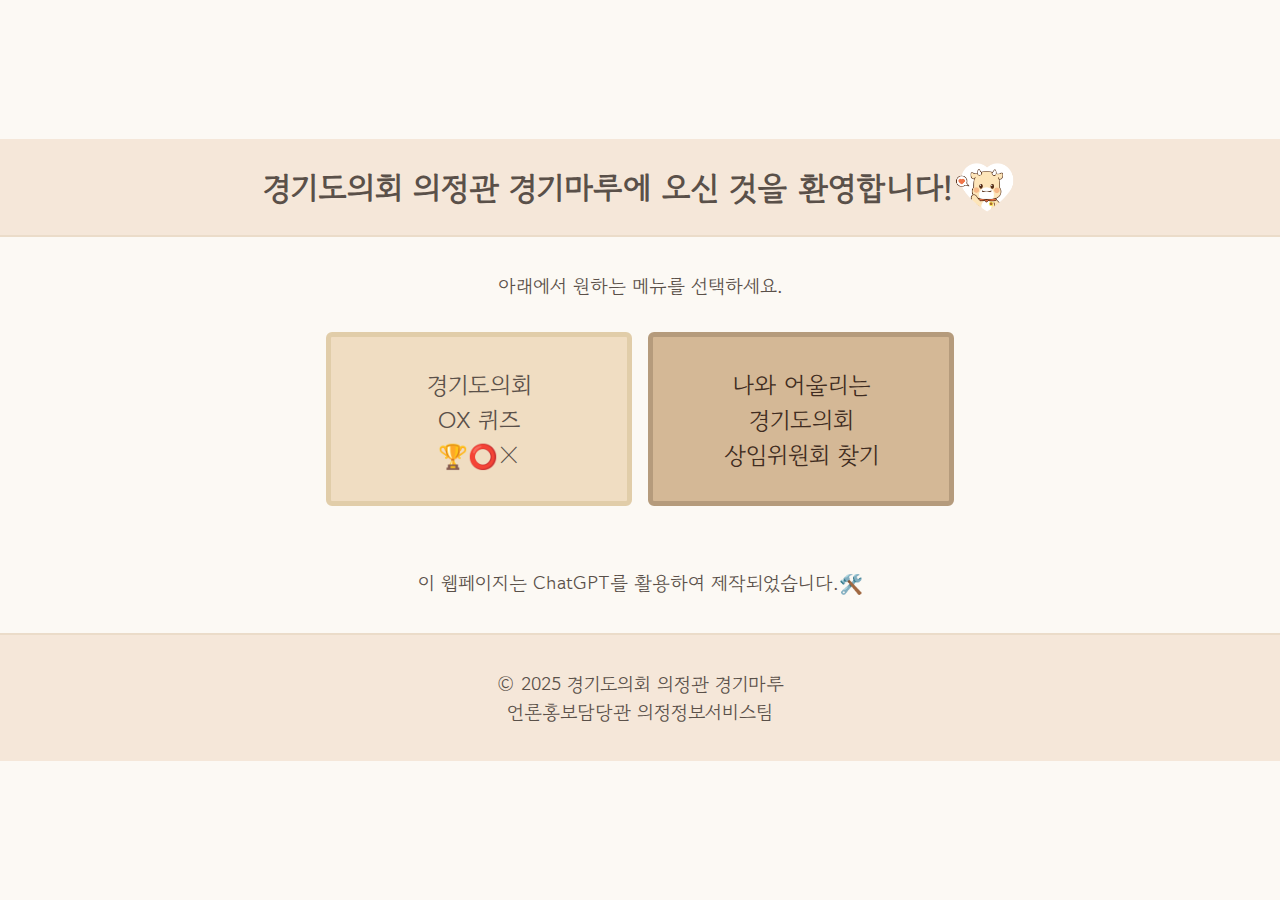
<file: index.html>
<!DOCTYPE html>
<html lang="ko">
<head>
  <meta charset="UTF-8">
  <meta http-equiv="refresh" content="0;url=main.html">
  <title>메인 페이지</title>
  <link rel="stylesheet" href="style.css">
</head>
<body>
  <header>
    <h1>경기도의회 의정관 경기마루에 오신 것을 환영합니다! <img src="sowon.png" alt="경기도의회 배너 소원이 이미지" style="width: 5vw; max-height: 200px; object-fit: cover;"></h1>
  </header>

  <main>
    <p>아래에서 원하는 메뉴를 선택하세요.</p>
    <div class="game-links">
      <a href="ox_quiz.html" class="game-button">경기도의회<br>OX 퀴즈</br>🏆⭕❌</a>
      <a href="gyeonggi_game\index.html" class="game-button-2">나와 어울리는<br>경기도의회<br>상임위원회 찾기</a>
      <!-- <a href="manner\manner.html" class="game-button-2">경기마루<br>전시관람예절</a> -->
      <!-- 경기도의회 SNS 버튼: 클릭 시 모달창 열기 -->
      <!-- <a href="#" class="game-button" onclick="openSnsModal()">경기도의회<br>SNS 둘러보기<br>📱🔍</a> -->
          <!-- 추후 다른 게임 추가 시, 여기서 링크를 덧붙이면 됩니다. -->
    </div>
    <p><br>이 웹페이지는 ChatGPT를 활용하여 제작되었습니다.🛠️</p>
  </main>

  <footer>
    <p> © 2025 경기도의회 의정관 경기마루 </br> 언론홍보담당관 의정정보서비스팀</p>
  </footer>

  <!-- SNS 모달창 영역 (ID/CLASS 모두 snsModal로 명명) -->
  <div id="snsModalOverlay" class="sns-modal-overlay" style="display: none;">
    <div class="sns-modal-content">
      <!-- 닫기 버튼 -->
      <button class="sns-modal-close-btn" onclick="closeSnsModal()">×</button>

      <!-- iframe: 실제 SNS나 외부 페이지를 임베드 --> <!--모달창 크기 조정 하려면 width랑 height 수치 조정-->
      <iframe id="snsIframe" 
        src="https://blog.naver.com/PostList.nhn?blogId=gassembly&from=postList&categoryNo=42" 
        width="100%" height="1200" frameborder="0" sandbox="allow-scripts allow-same-origin"></iframe>

      <!-- 처음 화면으로 돌아가기 버튼 -->
      <div class="sns-button-container">
        <button onclick="resetSNSPage()">SNS 메인으로 돌아가기</button>
      </div>
    </div>
  </div>

  <script src="script.js"></script>
</body>
</html>
</file>
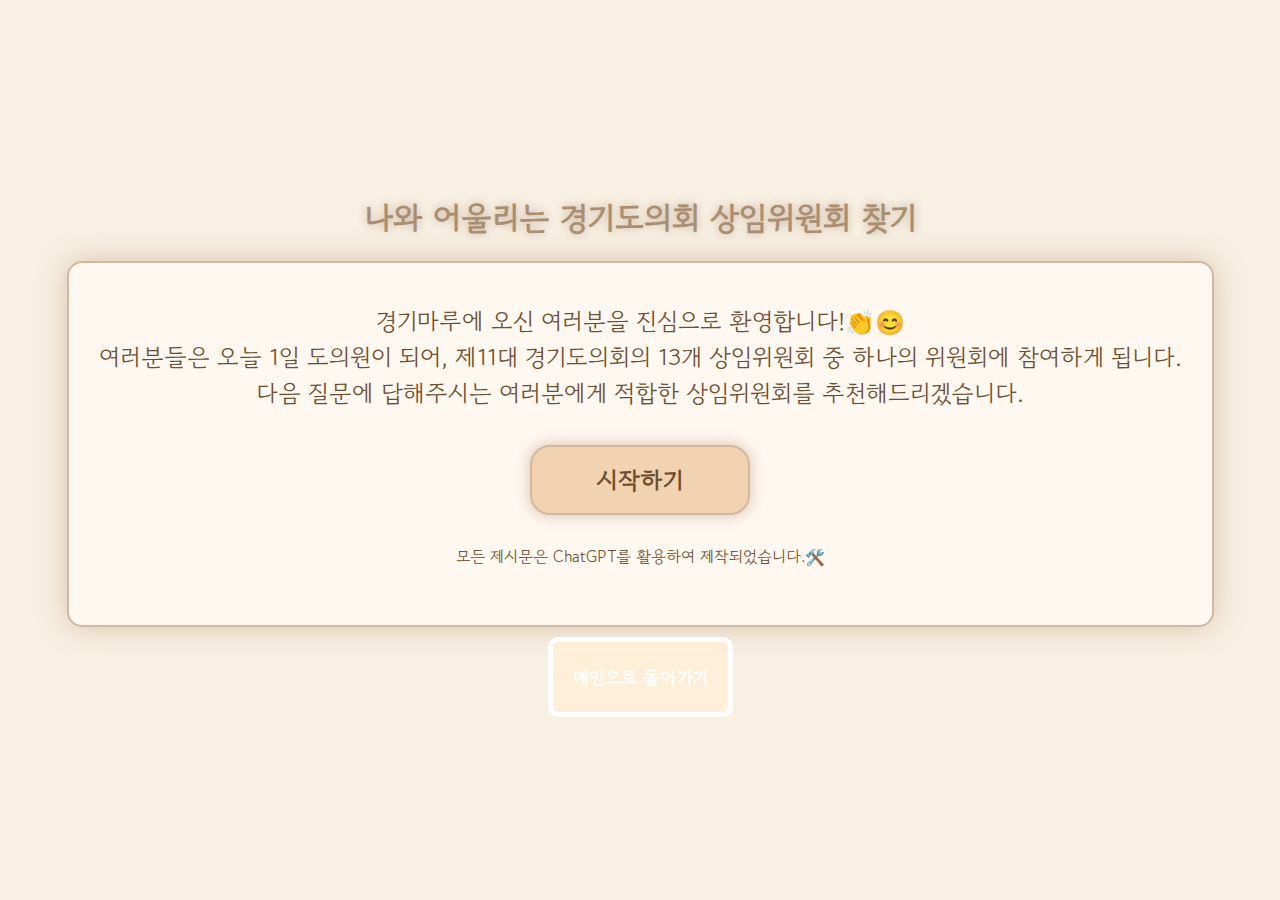
<file: gyeonggi_game/index.html>
<!DOCTYPE html>
<html lang="ko">
<head>
    <meta charset="UTF-8">
    <meta name="viewport" content="width=device-width, initial-scale=1.0">
    <title>경기도의회 상임위원회 배정</title>
    <!-- Google Fonts 링크 추가 -->
    <link rel="preconnect" href="https://fonts.googleapis.com">
    <link rel="preconnect" href="https://fonts.gstatic.com" crossorigin>
    <link href="https://fonts.googleapis.com/css2?family=Gowun+Dodum&display=swap" rel="stylesheet">
    <link rel="stylesheet" href="css/style.css">
</head>
<body>
<header>
    <h1>나와 어울리는 경기도의회 상임위원회 찾기</h1>
</header>

    <div class="container">
        <p>경기마루에 오신 여러분을 진심으로 환영합니다!👏😊<br>여러분들은 오늘 1일 도의원이 되어, 제11대 경기도의회의 13개 상임위원회 중 하나의 위원회에 참여하게 됩니다. <br/>다음 질문에 답해주시는 여러분에게 적합한 상임위원회를 추천해드리겠습니다.</p>
        
        <!-- ✅ 기존 button-container를 활용하여 중앙 정렬 -->
        <div class="button-container">
            <button id="start-button" onclick="location.href='quiz.html'">시작하기</button>
        </div>

        <p><span style="font-size: 1rem;">모든 제시문은 ChatGPT를 활용하여 제작되었습니다.🛠️</span></p>
    </div>

<footer>
    <button class="footer" onclick="location.href='../main.html' ">메인으로 돌아가기</button>
</footer>

</body>
</html>
</file>
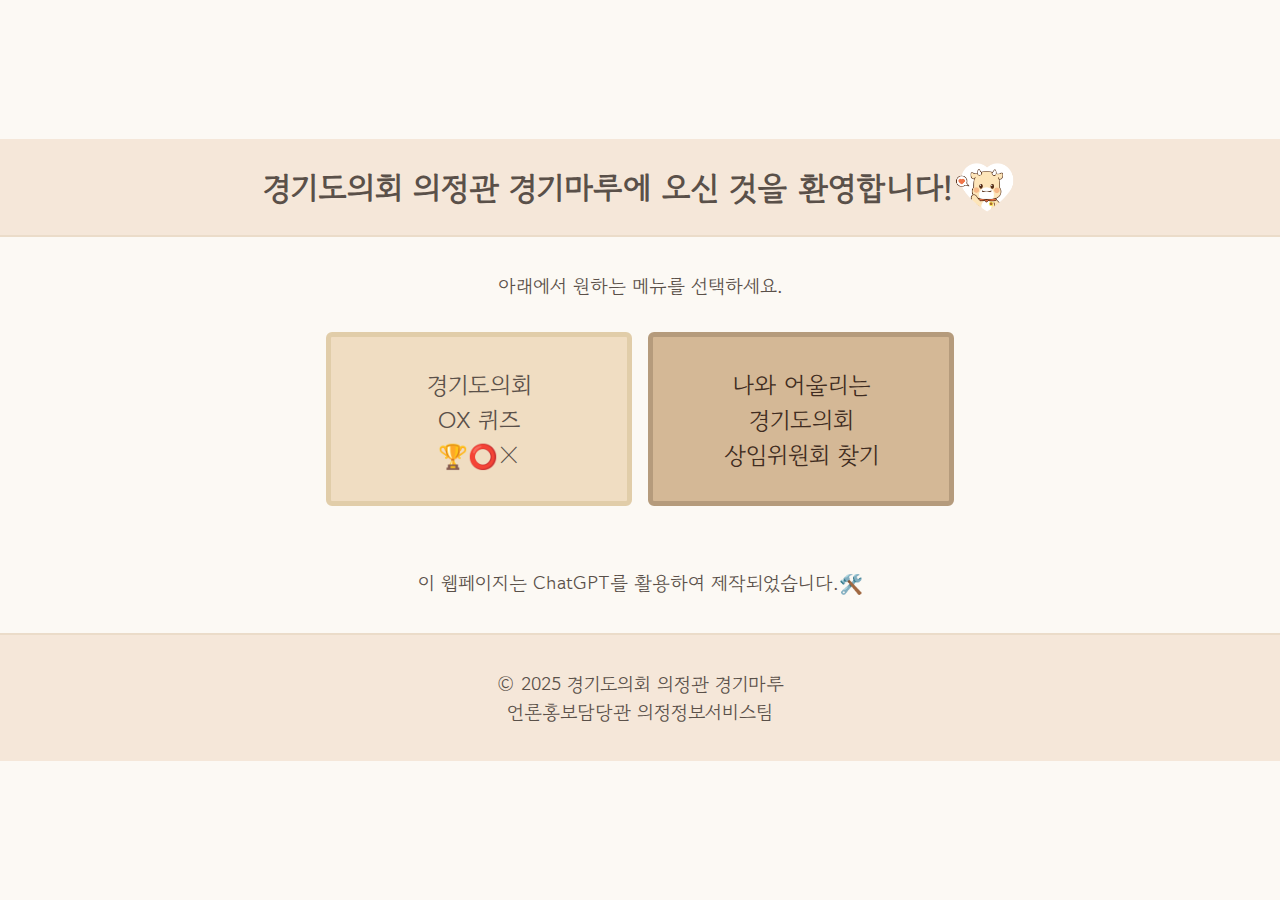
<file: main.html>
<!DOCTYPE html>
<html lang="ko">
<head>
  <meta charset="UTF-8">
  <title>메인 페이지</title>
  <link rel="stylesheet" href="style.css">
</head>
<body>
  <header>
    <h1>경기도의회 의정관 경기마루에 오신 것을 환영합니다! <img src="sowon.png" alt="경기도의회 배너 소원이 이미지" style="width: 5vw; max-height: 200px; object-fit: cover;"></h1>
  </header>

  <main>
    <p>아래에서 원하는 메뉴를 선택하세요.</p>
    <div class="game-links">
      <a href="ox_quiz.html" class="game-button">경기도의회<br>OX 퀴즈</br>🏆⭕❌</a>
      <a href="gyeonggi_game\index.html" class="game-button-2">나와 어울리는<br>경기도의회<br>상임위원회 찾기</a>
      <!-- <a href="manner\manner.html" class="game-button-2">경기마루<br>전시관람예절</a> -->
      <!-- 경기도의회 SNS 버튼: 클릭 시 모달창 열기 -->
      <!-- <a href="#" class="game-button" onclick="openSnsModal()">경기도의회<br>SNS 둘러보기<br>📱🔍</a> -->
          <!-- 추후 다른 게임 추가 시, 여기서 링크를 덧붙이면 됩니다. -->
    </div>
    <p><br>이 웹페이지는 ChatGPT를 활용하여 제작되었습니다.🛠️</p>
  </main>

  <footer>
    <p> © 2025 경기도의회 의정관 경기마루 </br> 언론홍보담당관 의정정보서비스팀</p>
  </footer>

  <!-- SNS 모달창 영역 (ID/CLASS 모두 snsModal로 명명) -->
  <div id="snsModalOverlay" class="sns-modal-overlay" style="display: none;">
    <div class="sns-modal-content">
      <!-- 닫기 버튼 -->
      <button class="sns-modal-close-btn" onclick="closeSnsModal()">×</button>

      <!-- iframe: 실제 SNS나 외부 페이지를 임베드 --> <!--모달창 크기 조정 하려면 width랑 height 수치 조정-->
      <iframe id="snsIframe" 
        src="https://blog.naver.com/PostList.nhn?blogId=gassembly&from=postList&categoryNo=42" 
        width="100%" height="1200" frameborder="0" sandbox="allow-scripts allow-same-origin"></iframe>

      <!-- 처음 화면으로 돌아가기 버튼 -->
      <div class="sns-button-container">
        <button onclick="resetSNSPage()">SNS 메인으로 돌아가기</button>
      </div>
    </div>
  </div>

  <script src="script.js"></script>
</body>
</html>
</file>
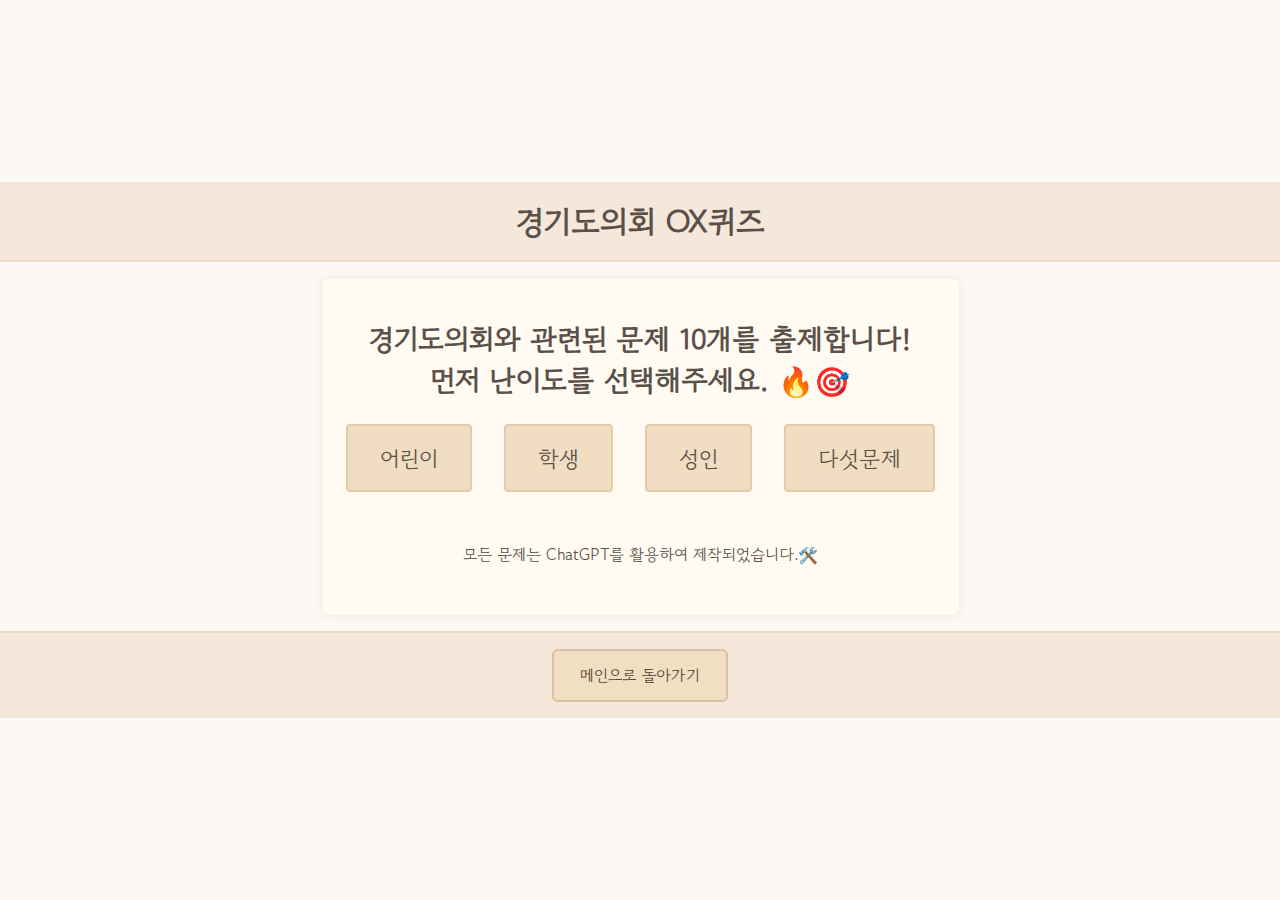
<file: ox_quiz.html>
<!DOCTYPE html>
<html lang="ko">
<head>
  <meta charset="UTF-8" />
  <title>OX 퀴즈</title>
  <link rel="stylesheet" href="style.css" />
</head>
<body>
<header>
  <h1>경기도의회 OX퀴즈</h1>
</header>

<main>
  <div class="quiz-container">
    <!-- 난이도 선택 영역 -->
    <div id="difficultySelectBox" class="difficulty-select-box">
      <h2>경기도의회와 관련된 문제 10개를 출제합니다!<br>먼저 난이도를 선택해주세요. 🔥🎯</h2>
      <div class="button-group">
        <button class="diff-button" onclick="startQuiz('easy')">어린이</button>
        <button class="diff-button" onclick="startQuiz('medium')">학생</button>
        <button class="diff-button" onclick="startQuiz('hard')">성인</button>
        <button class="diff-button" onclick="startQuiz('euihoe')">다섯문제</button>
      </div>
      <p><br><span style="font-size: 1rem;">모든 문제는 ChatGPT를 활용하여 제작되었습니다.🛠️</span></p>
    </div>

    <!-- 진행 바 (처음엔 숨김) -->
    <div id="progressBarContainer" class="progress-bar-container" style="display:none;">
      <div id="progressBar" class="progress-bar">
        <span id="progressText" class="progress-text">0 / 10</span>
      </div>
    </div>

    <!-- 문제 표시 영역 (처음엔 숨김) -->
    <div id="questionBox" class="question-box" style="display:none;">
      <h2 id="questionText"></h2>
      <div class="button-group">
        <button class="ox-button" id="btnO" onclick="checkAnswer('O')">O</button>
        <button class="ox-button" id="btnX" onclick="checkAnswer('X')">X</button>
      </div>
    </div>

    <!-- 모달창(정답/해설 표시) -->
    <div id="modalOverlay" class="modal-overlay" style="display:none;">
      <div class="modal-content">
        <h2 id="modalTitle">정답😃/오답😨</h2>
        <p id="modalExplanation"></p>
        <button id="modalCloseBtn">다음</button>
      </div>
    </div>

    <!-- 최종 결과 영역 -->
    <div id="resultBox" class="result-box" style="display: none;">
      <h2>OX 퀴즈 성적표</h2>
      
      <!-- 점수/메시지 표시 구역 -->
      <div class="score-display">
        <p>당신의 점수는</p>
        <p id="scoreText" class="score-text"></p>
        <!-- 필요하면 메시지도 추가 -->
        <p id="scoreMessage" class="score-message"></p>
        <p id="userNumber" class="user-number"></p>  <!-- ✅ 유저 번호 표시 -->
      </div>

      <!-- 하단 버튼
      <div class="button-area">
        <button onclick="window.location.href='main.html'">메인으로 돌아가기</button>
      </div>
       -->
    </div>
  </div>
  
</main>

<footer>
  <div class="button-area-main">
    <button onclick="window.location.href='main.html'">메인으로 돌아가기</button>
</footer>

<script src="script.js"></script>
</body>
</html>
</file>
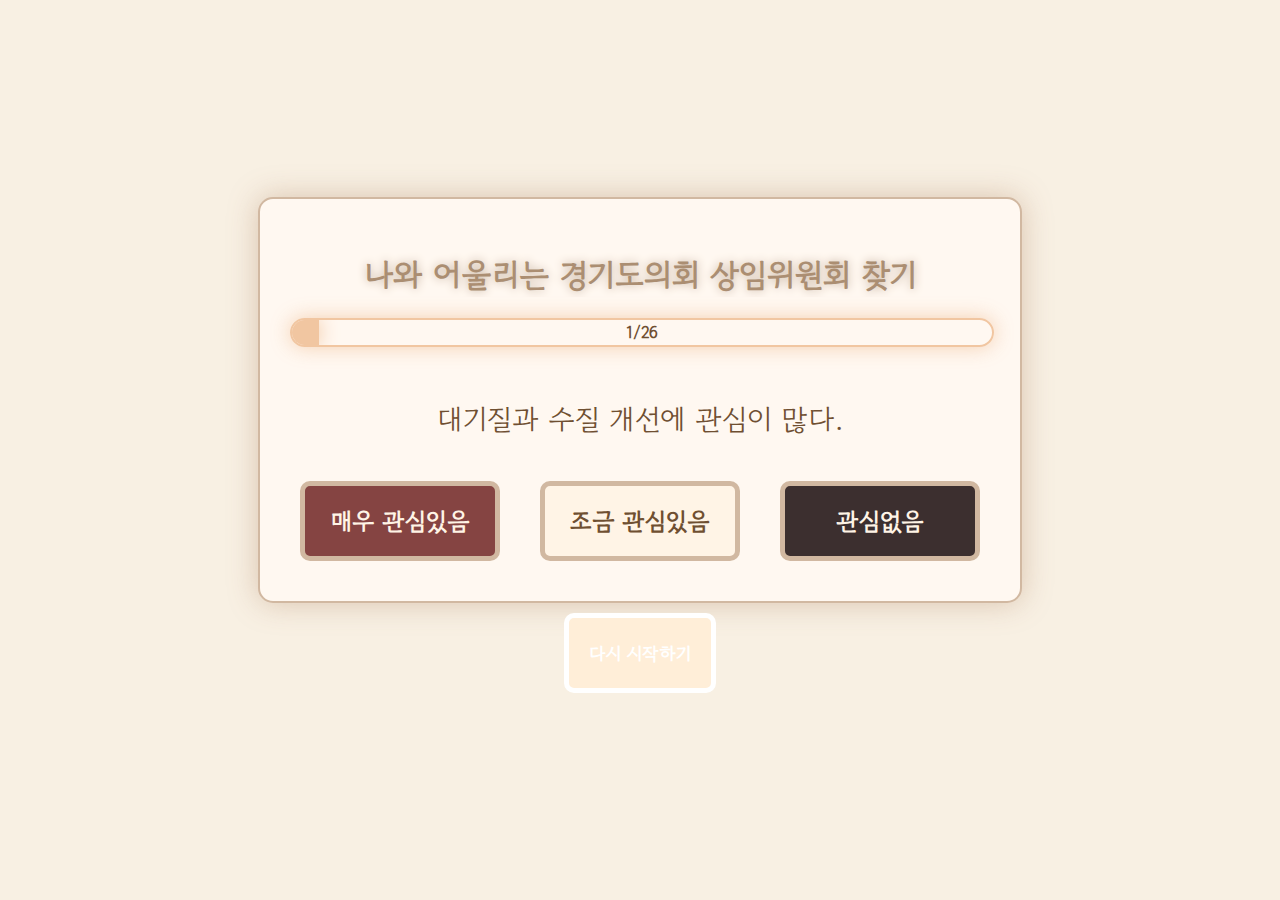
<file: gyeonggi_game/quiz.html>
<!DOCTYPE html>
<html lang="ko">
<head>
    <meta charset="UTF-8">
    <meta name="viewport" content="width=device-width, initial-scale=1.0">
    <title>경기도의회 상임위원회 배정</title>
    <!-- Google Fonts 링크 추가 -->
    <link rel="preconnect" href="https://fonts.googleapis.com">
    <link rel="preconnect" href="https://fonts.gstatic.com" crossorigin>
    <link href="https://fonts.googleapis.com/css2?family=Gowun+Dodum&display=swap" rel="stylesheet">
    <link rel="stylesheet" href="css/style.css">
</head>
<body>
    <div class="container">
        <!-- ✅ h1에 클릭 이벤트 추가 -->
        <h1 onclick="location.href='index.html'" style="cursor: pointer;">나와 어울리는 경기도의회 상임위원회 찾기</h1>

        <!-- 진행바 -->
        <div class="progress-container">
            <div class="progress-bar" id="progress-bar">
                <span class="progress-text" id="progress-text">0/24</span>
            </div>
        </div>

        <!-- 질문 텍스트 -->
        <p id="question-text">질문을 불러오는 중...</p>
        
        <!-- ✅ 빈 도형 적용 -->
        <div class="button-container">
            <button class="answer-btn circle" onclick="selectAnswer(2, this)">매우 관심있음</button>
            <button class="answer-btn triangle" onclick="selectAnswer(1, this)">조금 관심있음</button>
            <button class="answer-btn square" onclick="selectAnswer(0, this)">관심없음</button>
        </div>

        <!-- 알림용 모달 -->
        <div class="alertmodal modal" id="alertModal">
            <div class="alertmodal-content">
                <span class="close" onclick="closeAlertModal()">&times;</span>
                <p id="modalMessage">알림 메시지가 여기에 표시됩니다</p>
                <button class="main-btn-small" onclick="closeAlertModal()">확인</button>
            </div>
        </div>
    </div>

<footer>
    <button class="footer" onclick="location.href='index.html'">다시 시작하기</button>
</footer>

    <script src="js/quiz.js" defer></script>
</body>
</html>
</file>
<file: style.css>
/* ===================================
   파스텔톤 베이지 스타일 (키오스크 대비 큰 폰트/버튼)
   =================================== */

@import url('https://fonts.googleapis.com/css2?family=Gowun+Dodum&display=swap');

/* 전체 레이아웃: 배경을 연한 베이지 */
body {
  margin: 0;
  padding: 0;
  font-family: "Gowun Dodum", serif;  /*font-weight: 400;*/
  font-style: normal;
  background: #fcf9f4; /* 아주 연한 베이지톤 */
  color: #5a5049;      /* 다소 짙은 갈색 계열 폰트 *//* 기기마다 해상도가 다를 수 있으므로 rem 단위 사용을 권장 */
  font-size: 1.2rem; /* 기본 폰트 크기 조금 크게 */
    /* ✅ flex 설정 추가 세로방향 가운데정렬 */
  display: flex;
  flex-direction: column; /* 세로 방향 정렬 */
  justify-content: center; /* 🔥 세로 방향(위아래)에서 아래쪽 정렬 */
  height: 100vh; /* 🔥 화면 높이 기준으로 꽉 채우기 */
}

/* 헤더와 푸터: 옅은 베이지 배경, 갈색 폰트 */
header, footer {
  background: #f5e7d9;  /* 베이지톤 */
  color: #5a5049;
  text-align: center;
  padding: 1rem;
  border-bottom: 2px solid #ebdcc9; /* 조금 진한 베이지로 구분선 */
}

footer {
  border-bottom: none;
  border-top: 2px solid #ebdcc9; /* 푸터 상단 경계선 */
}

/* 헤더 타이틀 크기 키우기 */
header h1 {
  font-size: 2rem;  /* 기존 1.xrem보다 크게 */
  margin: 0;
  display: flex;  /* 텍스트 세로 가운데 정렬 */
  justify-content: center;  /* 텍스트 세로 가운데 정렬 */
  align-items: center;  /* 텍스트 세로 가운데 정렬 */
  text-align: center;  /* 텍스트 세로 가운데 정렬 */
}

/* 메인 컨테이너: 가운데 정렬 */
main {
  padding: 1rem;
  max-width: 800px;
  margin: 0 auto;
  text-align: center; /* 메인 화면 문구 가운데 정렬 */
}

/* 메인 페이지 '게임 선택' 링크들 */
.game-links {
  display: grid; /* 2*2 그리드 형식 */
  /* flex-direction: column; /* 버튼 세로 정렬 */
  grid-template-columns: repeat(2, 1fr); /* 2열 */
  grid-template-rows: repeat(2, auto);   /* 2행 (자동 높이) */
  gap: 1rem;
  margin-top: 2rem;
  /* justify-content: center; /* 가운데 정렬 */
  justify-items: center; /* 아이템 가로 정렬 */
  align-items: center;   /* 아이템 세로 정렬 */
}

/* 메인 버튼 (OX 퀴즈) 크기 키우기 */
.game-button {
  background: #f0ddc2;
  color: #5a5049;
  padding: 2rem 3rem;  /* 패딩을 일정하게 설정 */
  border-radius: 6px;
  text-decoration: none;
  transition: background 0.3s ease;
  border: 5px solid #e1cda9;
  font-size: 1.5rem; /* 글자 크기 설정 */
  width: 200px; /* 고정 너비 */
  height: 100px; /* 고정 높이 */
  display: flex;
  justify-content: center;
  align-items: center;
  text-align: center; /* 텍스트 가운데 정렬 */
}

/* 호버 시 색 변경 */
.game-button:hover {
  background: #ebcd9f;
}

.game-button-2 {
  background: #d4b896;
  color: #3f2c21;
  padding: 2rem 3rem;  /* 패딩을 일정하게 설정 */
  border-radius: 6px;
  text-decoration: none;
  transition: background 0.3s ease;
  border: 5px solid #b59b7c;
  font-size: 1.5rem; /* 글자 크기 설정 */
  width: 200px; /* 고정 너비 */
  height: 100px; /* 고정 높이 */
  display: flex;
  justify-content: center;
  align-items: center;
  text-align: center; /* 텍스트 가운데 정렬 */
}

.game-button-2:hover {
  background: #ebcd9f;
}

/* 난이도 선택 박스 */
.difficulty-select-box {
  text-align: center;
  margin-bottom: 2rem;
}

/* 난이도 선택 버튼 크기 키우기 */
.diff-button {
  background: #f0ddc2;
  color: #5a5049;
  padding: 1rem 2rem;
  border: 2px solid #e1cda9;
  border-radius: 4px;
  cursor: pointer;
  margin: 0 0.5rem;
  transition: background 0.3s;
  font-size: 1.4rem; /* 난이도 버튼 글자 크게 */
  font-family: "Gowun Dodum", serif;
}

.diff-button:hover {
  background: #ebcd9f;
}

/* 퀴즈 메인 컨테이너 */
.quiz-container {
  background: #fffaf2; /* 조금 더 밝은 크림색 */
  padding: 1rem;
  border-radius: 8px;
  box-shadow: 0 0 8px rgba(0, 0, 0, 0.08);
  max-width: 90vw;
  min-width: 600px;
  /* min-width: 500px; 성적표 화면이랑 맞춰서 수정 필요할 수도 */
}

/* 문제 표시 박스 */
.question-box {
  text-align: center;
  margin-bottom: 1.5rem;
}

/* 문제 제목(질문) 글자 크기 키우기 */
.question-box h2 {
  font-size: 1.6rem;  /* 질문 문구 크게 */
  text-align: left; /* 🔥 글자 왼쪽 정렬 */
  margin-top: 2rem;
  margin-bottom: 2rem;
}

/* 버튼 그룹 (O / X) */
.button-group {
  display: flex;
  gap: 1rem;
  justify-content: center;
  margin-top: 0.5rem;
}

/* O / X 버튼 크기 확대 */
.ox-button {
  background-color: #e9c9a3;
  border: 2px solid #d7b48c;
  color: #5a5049;
  padding: 2rem 3rem; /* 1rem 1.5rem에서 수정 */ 
  font-size: 1.5rem;  /* OX 글자 크기 */
  border-radius: 4px;
  cursor: pointer;
  transition: background 0.2s;
  min-width: 80px; /* 버튼이 최소한 이 정도 너비로 표시되게 */
}

.ox-button:hover {
  background-color: #dab286; /* 호버 시 좀 더 진해진 베이지 */
}

/* 모달 오버레이 (배경) */
.modal-overlay {
  position: fixed;
  top: 0;
  left: 0;
  width: 100%;
  height: 100%;
  background-color: rgba(0,0,0,0.3); /* 어두운 투명 배경 */
  display: flex;
  justify-content: center;
  align-items: center;
}

/* 모달 컨테이너 */
.modal-content {
  background: #fffdf7;
  padding: 1.5rem;
  border-radius: 8px;
  max-width: 400px;
  width: 80%;
  text-align: center;
  border: 2px solid #ebdcc9;
}

.modal-content h2 {
  margin-top: 0;
  color: #b06c49; 
  font-size: 1.6rem; /* 정답/오답 등 크게 */
}

#modalExplanation {
  font-size: 1.2rem; /* 해설도 좀 크게 */
  margin: 1rem 0;
}

#modalCloseBtn {
  background: #e9c9a3;
  color: #5a5049;
  padding: 0.8rem 1.4rem;
  border: 2px solid #d7b48c;
  border-radius: 4px;
  cursor: pointer;
  margin-top: 1rem;
  font-size: 1.2rem;
  font-family: "Gowun Dodum", serif;
}

#modalCloseBtn:hover {
  background: #dab286;
}

/* 결과 표시 박스 (최종 점수) */
.result-box {
  text-align: center;
  margin-top: 2rem;
  /* 기존 베이스 스타일 + 성적표 느낌을 주기 위한 추가 */
  border: 3px double #d7b48c;  /* 테두리를 약간 고급스럽게 double 형태로 */
  padding: 2rem;
  background: #fffaf2;         /* 연한 베이지 배경 (예시) */
  border-radius: 10px;
  max-width: 600px;
  margin: 2rem auto;           /* 가운데 정렬 */
  box-shadow: 0 4px 10px rgba(0,0,0,0.15);
}

/* 제목 (성적표) */
.result-box h2 {
  font-size: 2rem;
  margin-bottom: 1rem;
  color: #b06c49; 
}

.result-box p {
  font-size: 1.2rem;
}

/* 점수 표시 영역 */
.score-display {
  margin: 1rem 0;
}

.score-display p {
  margin: 0.5rem 0;
}

/* 점수 텍스트를 크게 */
.score-text {
  font-size: 2.5rem;
  font-weight: bold;
  color: #e74c3c; /* 진한 붉은 계열 예시 */
}

/* 추가 메시지 */
.score-message {
  font-size: 1.5rem;
  color: #5a5049;
  margin-top: 1rem;
}

/* 버튼 영역 */
.button-area {
  margin-top: 2rem;
}

.button-area button {
  padding: 0.8rem 1.6rem;
  font-size: 1.2rem;
  font-family: "Gowun Dodum", serif;
  background: #e9c9a3;
  border: 2px solid #d7b48c;
  border-radius: 6px;
  cursor: pointer;
}

.button-area button:hover {
  background: #dab286;
}

/* 버튼 영역 '메인으로 돌아가기'*/
.button-area-main {
  margin-top: 0rem;
}

.button-area-main button {
  padding: 0.8rem 1.6rem;
  font-size: 1rem;
  font-family: "Gowun Dodum", serif;
  background: #f0e0c1;
  border: 2px solid #dac0a4;
  color: #5a4032;
  border-radius: 6px;
  cursor: pointer;
}

.button-area-main button:hover {
  background: #dab286;
}

/* 진행 바 컨테이너 */
.progress-bar-container {
  width: 100%;
  margin-bottom: 1rem;
  background-color: transparent; /* 그냥 배경 투명 */
  height: 30px; /* 진행바 높이 */
  border-radius: 15px; /* 모서리 둥글게 */
  overflow: hidden;    /* 자식 박스가 둥글게 보이도록 */
  display: none; /* 기본은 숨김, JS에서 show */
}

/* 실제 바 */
.progress-bar {
  height: 100%;
  background-color: #e9c9a3; /* 베이지톤(조정 가능) */
  width: 0%; /* JS로 동적으로 조정 */
  display: flex;
  align-items: center;      /* 텍스트 중앙정렬 */
  justify-content: center;  /* 텍스트 가운데 정렬 */
  transition: width 0.3s ease; /* 애니메이션 */
}

/* 바 안의 텍스트 (현재 문제수/전체 문제수) */
.progress-text {
  color: #5a5049;
  font-weight: bold;
  font-size: 1.2rem;
}

/* SNS 모달 오버레이 */
.sns-modal-overlay {
  position: fixed;
  top: 0;
  left: 0;
  width: 100%;
  height: 100%;
  background-color: rgba(0,0,0,0.4);
  display: flex;
  justify-content: center;
  align-items: center;
  z-index: 9999;
}

/* SNS 모달 콘텐츠 박스 */
.sns-modal-content {
  background: #fff;
  padding: 1rem;
  border-radius: 8px;
  max-width: 1500px; /* 가로 최대폭 조정 (기존 2000px → 1000px → 1500px) */
  width: 100vw; /* 넓이가 화면 크기에 비례해서 유연하게 확장축소 */
  position: relative;
  transform: scale(0.7);  /* 전체 내용 70%로 축소 */
  /* transform-origin: 0 0;  왼쪽 상단 기준으로 축소 */
  transform-origin: center;  /* 기준점을 가운데로 변경 */
  box-shadow: 0px 4px 10px rgba(0, 0, 0, 0.3); /* 모달에 그림자 추가 */
  overflow: hidden;
}

/* SNS 모달 닫기 버튼 */
.sns-modal-close-btn {
  position: absolute;
  top: 0.5rem;
  right: 0.5rem;
  background: none;
  border: none;
  font-size: 4rem; /* 닫기 버튼 크기 조정 */
  cursor: pointer;
}

.sns-button-container {
  text-align: center;
  margin-top: 15px;
}

.sns-button-container button {
  background-color: #f0e0c1;
  color: #5a4032;
  padding: 10px 15px;
  border: 2px solid #dac0a4;
  border-radius: 5px;
  font-size: 20px;
  font-family: "Gowun Dodum", serif;
  cursor: pointer;  
}

.sns-button-container button:hover {
  background-color: #d7b48c;
}
</file>
<file: gyeonggi_game/css/style.css>
/* ✅ Google Fonts 'Poor Story' 적용 -> 'Gowun Dodum' */
body {
    font-family: "Gowun Dodum", serif;
    margin: 0;
    padding: 0;
    background: #f8f0e3; /* ✅ 부드러운 베이지 배경 */
    color: #6f4f31; /* ✅ 어두운 베이지 텍스트 색상 */
    text-align: center;
    overflow-x: hidden; /* ✅ 수평 스크롤 제거 */
        /* ✅ flex 설정 추가 세로방향 가운데정렬 */
    display: flex;
    flex-direction: column; /* 세로 방향 정렬 */
    justify-content: center; /* 🔥 세로 방향(위아래)에서 아래쪽 정렬 */
    height: 100vh; /* 🔥 화면 높이 기준으로 꽉 채우기 */
}

/* ✅ 컨테이너 크기 확장 */
.container {
    max-width: 90vw;   /* ✅ 너비 확장 800px -> 90vw */
    padding: 30px;   /* 20 에서 늘림 */
    border: 2px solid #d1b8a1; /* ✅ 부드러운 베이지 테두리 */
    border-radius: 15px;
    box-shadow: 0 0 30px rgba(210, 184, 161, 0.8); /* ✅ 부드러운 그림자 */
    margin: 0 auto; /* ✅ 완벽한 가운데 정렬 */
    background: #fff8f1; /* ✅ 연한 크림색 배경 */
    text-align: center;
}

/* ✅ 타이틀 크기 유지 (줄바꿈 방지) */
h1 {
    font-size: 2rem;
    white-space: nowrap;  /* ✅ 줄바꿈 방지 */
    overflow: hidden;
    text-overflow: ellipsis;
    color: #ab8e72; /* ✅ 따뜻한 베이지 색상 */
    text-shadow: 0 0 10px #c2ad99; /* ✅ 부드러운 텍스트 그림자 */
}

/* ✅ 설명 텍스트 조정 */
p {
    font-size: 1.5rem; /* 1.2rem에서 수정 */
    margin-top: 10px;
    line-height: 1.5;
    color: #6f4f31; /* ✅ 텍스트 색상 조정 */
}

/* ✅ 게임 시작하기 버튼 조정 */ /* ✅ 메인 버튼 (게임 시작하기와 동일한 스타일) */
#start-button, .main-btn {
    background: #f1d3b2; /* ✅ 파스텔 핑크 배경 */
    color: #6f4f31; /* ✅ 어두운 베이지 텍스트 */
    border: 2px solid #d1b8a1; /* ✅ 부드러운 테두리 */
    border-radius: 20px;
    padding: 10px 20px;         /* ✅ 패딩을 줄여서 텍스트 크기와 맞춤 */
    font-size: 1.5rem;          /* ✅ 글자 크기 조절 */
    line-height: 1.2;           /* ✅ 텍스트 수직 중앙 정렬 */
    box-sizing: border-box;     /* ✅ 패딩 포함 크기 고정 */
    font-weight: bold;
    cursor: pointer;
    box-shadow: 0 0 15px rgba(210, 184, 161, 0.9); /* ✅ 베이지 톤 그림자 */
    transition: all 0.3s ease-in-out;
    width: 220px;               /* ✅ 고정 너비 설정 */
    height: 70px;               /* ✅ 고정 높이 설정 */
    display: flex;
    justify-content: center;
    align-items: center;
    text-align: center;
}

/* ✅ 호버 효과 유지 */
#start-button:hover, .main-btn {
    background: #e1c7a4; /* ✅ 클릭 시 더 밝은 색상으로 변경 */
    color: #fff;
    border: 5px solid #d1b8a1; /* ✅ 베이지 색상 테두리 */
    box-shadow: 0 0 25px rgba(210, 184, 161, 0.8);
}

/* ✅ 질문 텍스트 */
#question-text {
    font-family: "Gowun Dodum", serif;
    font-size: 1.8rem;
    margin-top: 50px;
    margin-bottom: 30px;
}

/* ✅ 도형 버튼 공통 스타일 */
.button-container {
    display: flex;                /* ✅ 가로 정렬 */
    justify-content: center;
    align-items: center;
    gap: 20px;                    /* ✅ 버튼 간격 조정 */
    margin-top: 20px;
}

/* ✅ 도형 버튼 공통 스타일 */
button {
    font-family: "Gowun Dodum", serif;
    border-radius: 10px;  /* ✅ 부드러운 모서리 */
    border: 5px solid #d1b8a1;  /* ✅ 부드러운 베이지 테두리 */
    background: transparent;
    width: 200px;  /* ✅ 고정 너비 */
    height: 80px;  /* ✅ 고정 높이 */
    color: #6f4f31;  /* ✅ 텍스트 색상 */
    font-size: 1.5rem;
    font-weight: bold;
    text-align: center;
    display: flex;
    justify-content: center;
    align-items: center;
    cursor: pointer;
    transition: all 0.3s ease-in-out;
    margin: 10px; /* ✅ 버튼 간격 */
}

button:hover {
    background: #f1d3b2;  /* ✅ 호버 시 파스텔 핑크 배경 */
    border: 5px solid #d1b8a1;  /* ✅ 베이지 테두리 */
    box-shadow: 0 0 15px rgba(210, 184, 161, 0.7); /* ✅ 부드러운 그림자 */
}

/* ✅ 선택된 버튼 (네온 그린 효과) */
.answer-btn.selected {
    font-family: "Gowun Dodum", serif;
    border: 3px solid #be7b7d; /* ✅ 연분홍색 테두리 */
    box-shadow: 0 0 30px rgba(190,123,125, 0.8); /* ✅ 부드러운 연분홍 그림자 */
}

/* ✅ 두 번째 동점 버튼 (스타일 다르게 적용) */
.second-tie-btn {
    padding: 10px;
    border: 3px solid #f1c6a1; /* ✅ 부드러운 파스텔 핑크 테두리 */
    background: #f1d3b2; /* ✅ 파스텔 핑크 배경 */
    color: #6f4f31; /* ✅ 어두운 베이지 텍스트 */
    cursor: pointer;
    font-size: 1.2rem;
    border-radius: 10px;
    text-align: center;
    box-shadow: 0 0 15px rgba(241, 211, 178, 0.8); /* ✅ 부드러운 그림자 */
    transition: all 0.3s ease-in-out;
}

/* ✅ 두 번째 동점 버튼 호버 효과 */
.second-tie-btn:hover {
    background: #fff8f1; /* ✅ 클릭 시 연한 크림색 배경 */
    color: #f1c6a1; /* ✅ 텍스트 색상도 파스텔 핑크로 변경 */
    border: 3px solid #f1c6a1; /* ✅ 파스텔 핑크 테두리 */
    box-shadow: 0 0 25px rgba(241, 198, 161, 0.9); /* ✅ 부드러운 그림자 */
}

/* ✅ 빈 원이었던 것 (그렇다) */
.circle {
    background-color: #854442; /* ✅ '그렇다' */
    color: #fff4e6;
}

/* ✅ 빈 삼각형이었던 것 (모른다) */
.triangle {
    background-color: #fff4e6; /* ✅ '보통' */
}

/* ✅ 빈 사각형이었던 것 (아니다) */
.square {
    background-color: #3c2f2f; /* ✅ '아니다' */
    color: #fff4e6;
}

/* ✅ 진행바 */
.progress-container {
    width: 100%;
    height: 25px;
    border-radius: 15px;
    border: 2px solid #f1c6a1; /* ✅ 부드러운 살구색 테두리 */
    margin-bottom: 20px;
    box-shadow: 0 0 20px rgba(241, 198, 161, 0.8); /* ✅ 부드러운 그림자 */
    overflow: hidden;
    position: relative; /* ✅ 진행바 내부에서 텍스트 중앙 정렬 */
}

.progress-bar {
    height: 100%;
    width: 0%;
    background: #f1c6a1; /* ✅ 부드러운 살구색 배경 */
    transition: width 0.5s;
    box-shadow: 0 0 20px rgba(241, 198, 161, 1); /* ✅ 부드러운 그림자 */
}

/* ✅ 진행바 텍스트 */
.progress-text {
    color: #6f4f31; /* ✅ 어두운 베이지 텍스트 */
    font-weight: bold;
    position: absolute; /* ✅ 텍스트를 진행바 내부에서 절대 위치 */
    width: 100%; /* ✅ 전체 너비 */
    text-align: center; /* ✅ 수평 중앙 정렬 */
    line-height: 25px; /* ✅ 수직 중앙 정렬 */
    top: 0; /* ✅ 텍스트를 상단에 위치 */
}

/* ✅ 2단계 동점 발생 시 진행바 숨김 */
#progress-bar.hidden, #progress-text.hidden {
    display: none;
}

/* ✅ QR 코드 스타일 */
#qr-code img {
    display: block;
    margin: 20px auto;
    border: 5px solid white;
    box-shadow: 0 0 15px rgba(255, 0, 85, 1);
    border-radius: 10px;
}

/* ✅ 슬라이드 전용 버튼 (중복 방지/크기 축소) */
.slide-btn {
    padding: 5px 15px; /* ✅ 버튼 크기 조정 (기존 10px → 5px) */
    border: 2px solid #f1c6a1; /* ✅ 부드러운 파스텔 핑크 테두리 */
    background: #f1d3b2; /* ✅ 파스텔 핑크 배경 */
    color: #6f4f31; /* ✅ 어두운 베이지 텍스트 */
    cursor: pointer;
    border-radius: 5px;
    font-size: 1rem; /* ✅ 글씨 크기 축소 */
    margin: 10px;
    box-shadow: 0 0 15px rgba(241, 211, 178, 0.8); /* ✅ 부드러운 그림자 */
    transition: all 0.3s ease-in-out;
}

.slide-btn:hover {
    background: #fff8f1; /* ✅ 클릭 시 연한 크림색 배경 */
    color: #f1c6a1; /* ✅ 텍스트 색상도 파스텔 핑크로 변경 */
    border: 2px solid #f1c6a1; /* ✅ 파스텔 핑크 테두리 */
    box-shadow: 0 0 25px rgba(241, 198, 161, 0.9); /* ✅ 부드러운 그림자 */
}

/* ✅ 모달 창 전체 중앙 정렬 (Flexbox 개선) */
.modal {
    display: none;
    position: fixed;
    z-index: 1000;
    left: 0;
    top: 0;
    width: 100%;
    height: 100%;
    background-color: rgba(0, 0, 0, 0.7); /* ✅ 어두운 반투명 배경 */
    justify-content: center;
    align-items: center;
}

/* ✅ 모달 콘텐츠 가운데 정렬 및 크기 조정 */
.modal-content {
    display: flex;              /* ✅ Flexbox 적용 */
    flex-direction: column;     /* ✅ 세로 정렬 유지 */
    align-items: center;        /* ✅ 수직 중앙 정렬 */
    justify-content: center;    /* ✅ 수평 중앙 정렬 */
    position: relative;
    max-width: 90%;          
    max-height: 90%;         
    text-align: center;
    background: #fff8f1; /* ✅ 연한 크림색 배경 */
    border: 2px solid #d1b8a1;
    padding: 20px;
    border-radius: 15px;
    box-shadow: 0 0 25px rgba(210, 184, 161, 0.8);
}

/* ✅ 버튼을 감싸는 컨테이너를 추가해 가로 정렬 */
.button-container-horizontal {
    display: flex;
    justify-content: center;
    gap: 10px; /* 버튼 사이 간격 */
    margin-top: 10px;
}

/* ✅ 메인 버튼을 가운데 정렬하는 컨테이너 */
.button-container-center {
    display: flex;
    justify-content: center;
    align-items: center;
    margin-top: 20px;
}

/* ✅ 모달 이미지 크기 자동 조정 */
#modalImage {
    max-width: 100%;         /* ✅ 화면에 맞게 조정 */
    max-height: 70vh;        /* ✅ 뷰포트 높이에 맞게 조정 */
    border-radius: 10px;
}

/* ✅ 닫기 버튼 스타일 */
.close {
    position: absolute;
    top: 10px;
    right: 20px;
    font-size: 3rem;
    color: #6f4f31;
    cursor: pointer;
}

.footer {
    padding: 5px 20px;
    margin: 10px auto;  /* 중앙 정렬 (수평 방향) */
    font-size: 18px;
    cursor: pointer;
    background: #ffeed8;
    border: 5px solid white;
    color: #fff;
    transition: background 0.3s ease;
    justify-content: center; /* 가로 정렬 */
    text-align: center;
    display: flex;
    align-items: center; /* 세로 정렬 */
    width: fit-content; /* 내용 크기에 맞게 자동 조정 */
}

/* 모달 배경 스타일 */
.alertmodal {
    display: none; /* 처음에는 보이지 않음 */
    position: fixed;
    top: 0;
    left: 0;
    width: 100%;
    height: 100%;
    background-color: rgba(0, 0, 0, 0.7); /* 반투명 배경 */
    justify-content: center;
    align-items: center;
    z-index: 9999; /* 모달이 다른 요소 위로 오게 설정 */
}

/* 모달 내용 스타일 */
.alertmodal-content {
    display: flex;
    flex-direction: column; /* 내용이 세로로 쌓이게 설정 */
    justify-content: center; /* 세로 정렬 */
    align-items: center; /* 가로 정렬 */
    background-color: #fff;
    align-items: center; /* 가로 정렬 */
    padding: 20px;
    border-radius: 10px;
    box-shadow: 0 0 15px rgba(0, 0, 0, 0.5);
    text-align: center;
    max-width: 400px; /* 모달의 최대 너비 */
    width: 90%; /* 화면 크기에 따라 자동으로 조정 */
    border: 2px solid #d1b8a1;
}

/* 모달 메시지 텍스트 스타일 */
#modalMessage {
    font-size: 1.3rem;
    margin-bottom: 20px;
    color: #333;
}

/* 새로운 small버튼 클래스 추가 */
.main-btn-small {
    padding: 6px 12px; /* 더 작은 여백 */
    background-color: #f1c6a1;
    border: 2px solid #d1b8a1; /* ✅ 부드러운 테두리 */
    border-radius: 10px;
    cursor: pointer;
    font-size: 1.3rem; /* 글씨 크기 줄이기 */
    margin-top: 10px; /* 버튼과 텍스트 간 간격 추가 */
}

.main-btn-small:hover {
    background-color: #f1d3b2;
    color: #fff;
    border: 3px solid #d1b8a1; /* ✅ 베이지 색상 테두리 */
    box-shadow: 0 0 25px rgba(210, 184, 161, 0.8);
}
</file>
